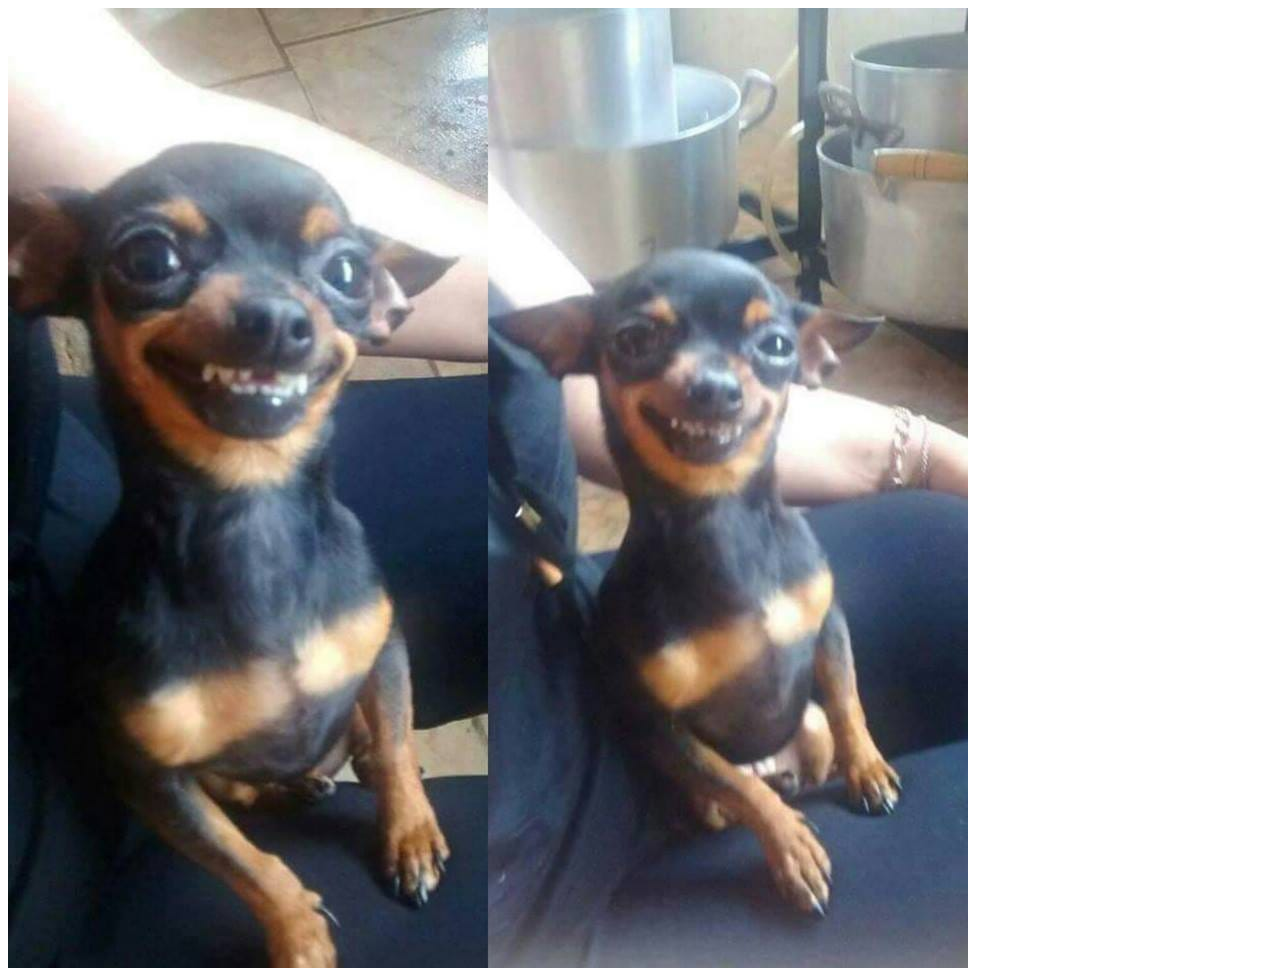
<file: aula02/index.html>
<!DOCTYPE html>
<html lang="en">
<head>
    <meta charset="UTF-8">
    <meta name="viewport" content="width=device-width, initial-scale=1.0">
    <title>Document</title>
</head>
<body>
    <img src="../tekinha.jpg" alt="doguinho">
</body>
</html>
</file>
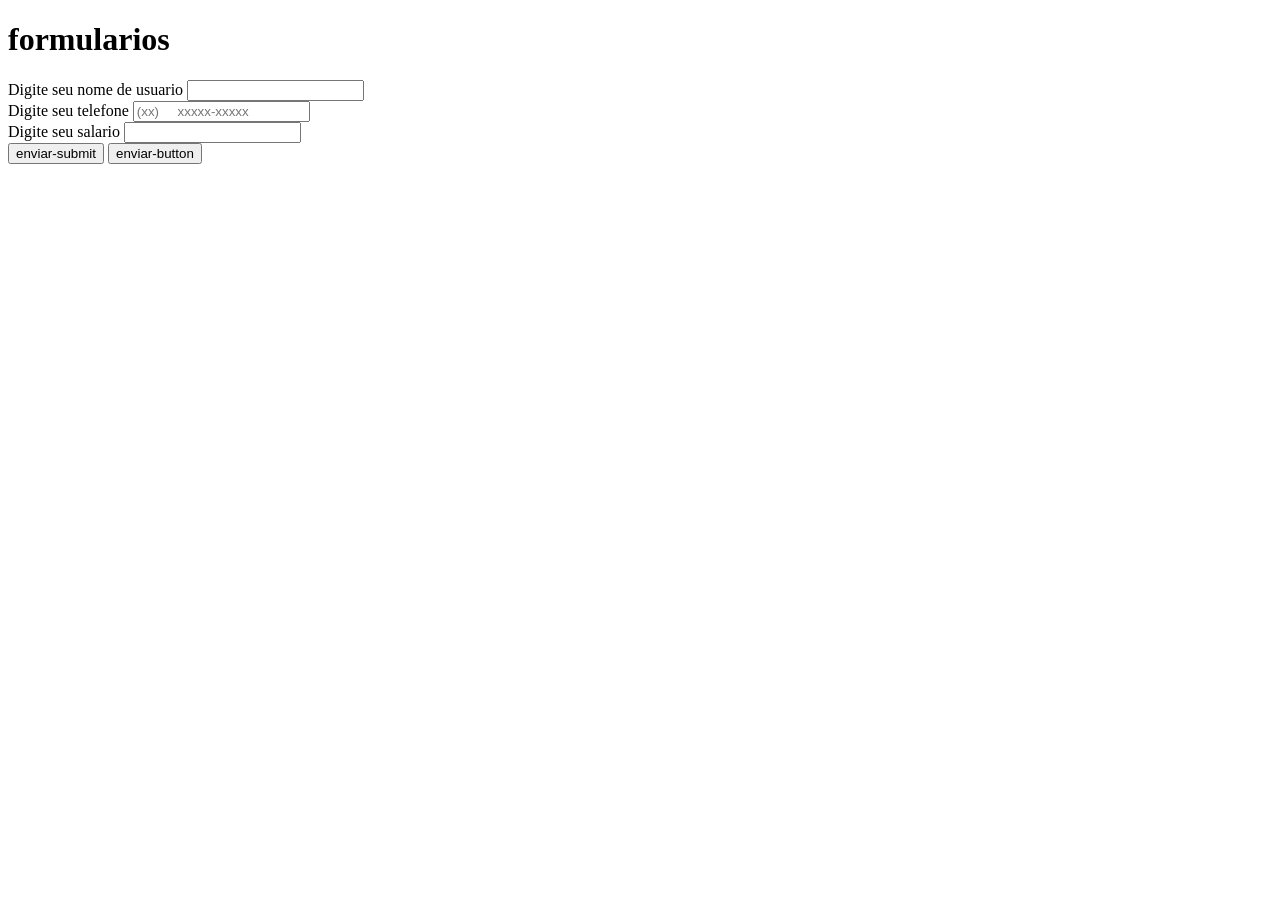
<file: aula04/index.html>
<!DOCTYPE html>
<html lang="pt-br">
<head>
    <meta charset="UTF-8">
    <meta name="viewport" content="width=device-width, initial-scale=1.0">
    <title>formulario</title>
</head>
<body>
    
<h1>formularios</h1>

<form action="#">
    <label for="nomeUser"> Digite seu nome de usuario </label>
    <input type="text" name="nomeUser" id="nomeUser">
    <br>

    <label for="telUser"> Digite seu telefone </label>
    <input type="text" name="telUser" id="telUser" placeholder="(xx) 
    xxxxx-xxxxx">
    <br>

    <label for="numeros">Digite seu salario</label>
    <input type="number" name="" id="numeros">
    <br>
    <label for="senha"></label>
    <input type="submit" value="enviar-submit">
    <input type="button" value="enviar-button">
    </label></form>


</body>
</html>
</file>
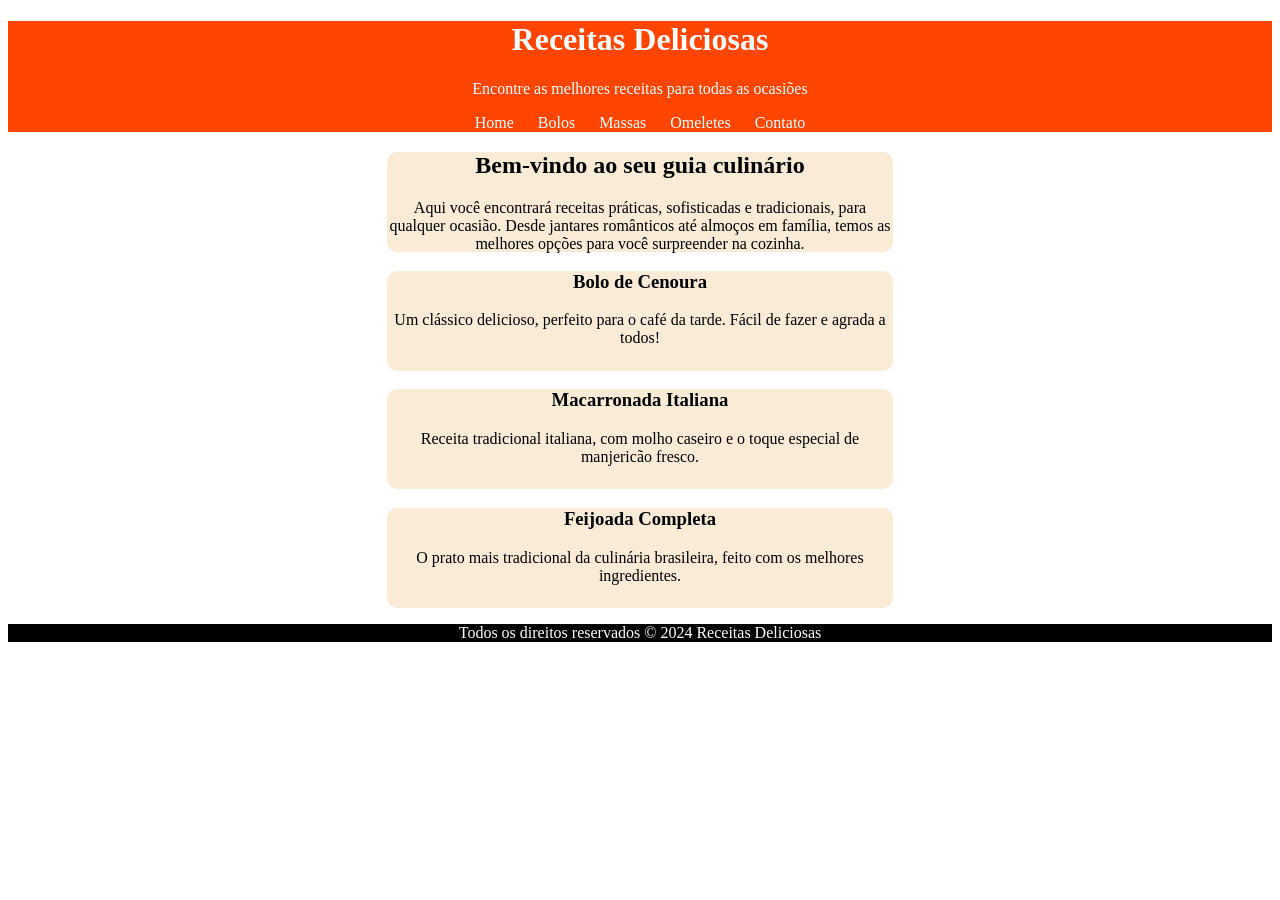
<file: aula5/index.html>
<!DOCTYPE html>
<html lang="pt-br">
  <head>
    <meta charset="UTF-8" />
    <meta name="viewport" content="width=device-width, initial-scale=1.0" />
    <title>Receitas Deliciosas</title>
    <link rel="stylesheet" href="style.css">
    
  
  </head>

  <body>
    <header class="cabecario">
      <h1>Receitas Deliciosas</h1>
      <p>Encontre as melhores receitas para todas as ocasiões</p>
      <nav >
        <a href="index.html">Home</a>
        <a href="bolos.html">Bolos</a>
        <a href="macarronada.html">Massas</a>
        <a href="omelete.html">Omeletes</a>
        <a class="linkContato" href="formulario.html">Contato</a>
      </nav>
      
    </header>

    <main>
      <article class="caixa">
        <h2>Bem-vindo ao seu guia culinário</h2>
        <p>
          Aqui você encontrará receitas práticas, sofisticadas e tradicionais, para
          qualquer ocasião. Desde jantares românticos até almoços em família, temos
          as melhores opções para você surpreender na cozinha.
        </p>
      </article>
      

      <article class="caixa2">
        <h3>Bolo de Cenoura</h3>
        <p>
          Um clássico delicioso, perfeito para o café da tarde. Fácil de
          fazer e agrada a todos!
        </p>
    
      </article>

      <article class="caixa2">
        <h3>Macarronada Italiana</h3>
        <p>
          Receita tradicional italiana, com molho caseiro e o toque
          especial de manjericão fresco.
        </p>
      </article>

      <article class="caixa2">
        <h3>Feijoada Completa</h3>
        <p>
          O prato mais tradicional da culinária brasileira, feito com os
          melhores ingredientes.
        </p>
    </main>

    <footer>
        <div class="caixa3">
      <p>Todos os direitos reservados &copy; 2024 Receitas Deliciosas</p>
    </div>
    </footer>
  </body>
</html>
</file>
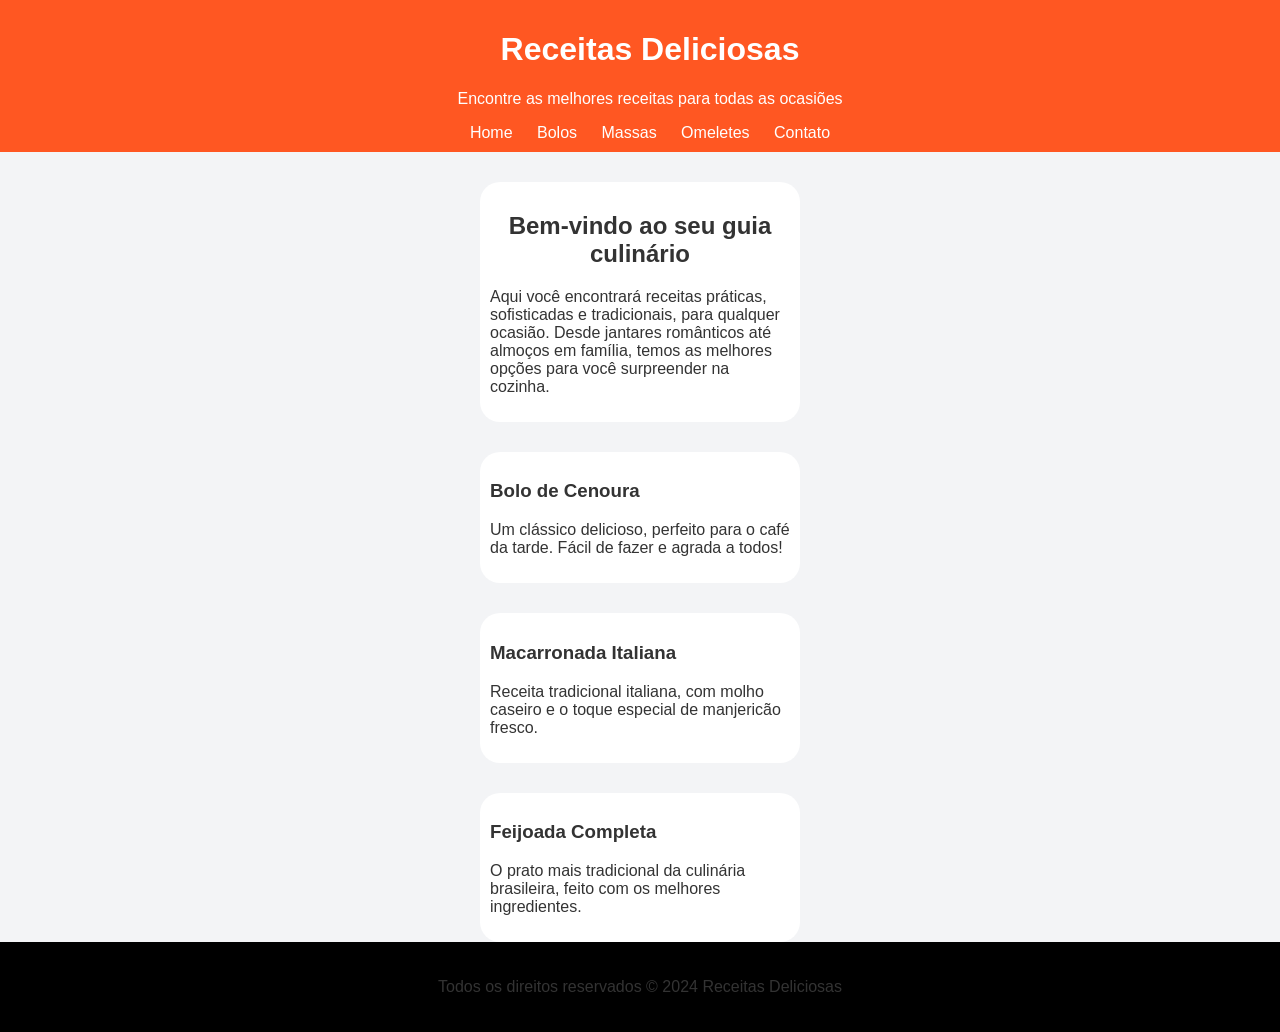
<file: aula8/index.html>
<!DOCTYPE html>
<html lang="pt-br">
  <head>
    <meta charset="UTF-8" />
    <meta name="viewport" content="width=device-width, initial-scale=1.0" />
    <title>Receitas Deliciosas</title>
    <link rel="stylesheet" href="style.css">
  </head>

  <body>
    <header>
      <h1>Receitas Deliciosas</h1>
      <p>Encontre as melhores receitas para todas as ocasiões</p>
      <nav>
        <a href="index.html">Home</a>
        <a href="bolo.html">Bolos</a>
        <a href="macarronada.html">Massas</a>
        <a href="omelete.html">Omeletes</a>
        <a href="formulario.html">Contato</a>
      </nav>
    </header>

    <main>
      <article>
        <h2>Bem-vindo ao seu guia culinário</h2>
        <p class="intro">
          Aqui você encontrará receitas práticas, sofisticadas e tradicionais, para
          qualquer ocasião. Desde jantares românticos até almoços em família, temos
          as melhores opções para você surpreender na cozinha.
        </p>
      </article>
      

      <article>
        <h3>Bolo de Cenoura</h3>
        <p>
          Um clássico delicioso, perfeito para o café da tarde. Fácil de
          fazer e agrada a todos!
        </p>
      </article>

      <article>
        <h3>Macarronada Italiana</h3>
        <p>
          Receita tradicional italiana, com molho caseiro e o toque
          especial de manjericão fresco.
        </p>
      </article>

      <article>
        <h3>Feijoada Completa</h3>
        <p>
          O prato mais tradicional da culinária brasileira, feito com os
          melhores ingredientes.
        </p>
      </article>
    </main>

    <footer>
      <p>Todos os direitos reservados &copy; 2024 Receitas Deliciosas</p>
    </footer>
  </body>
</html>
</file>
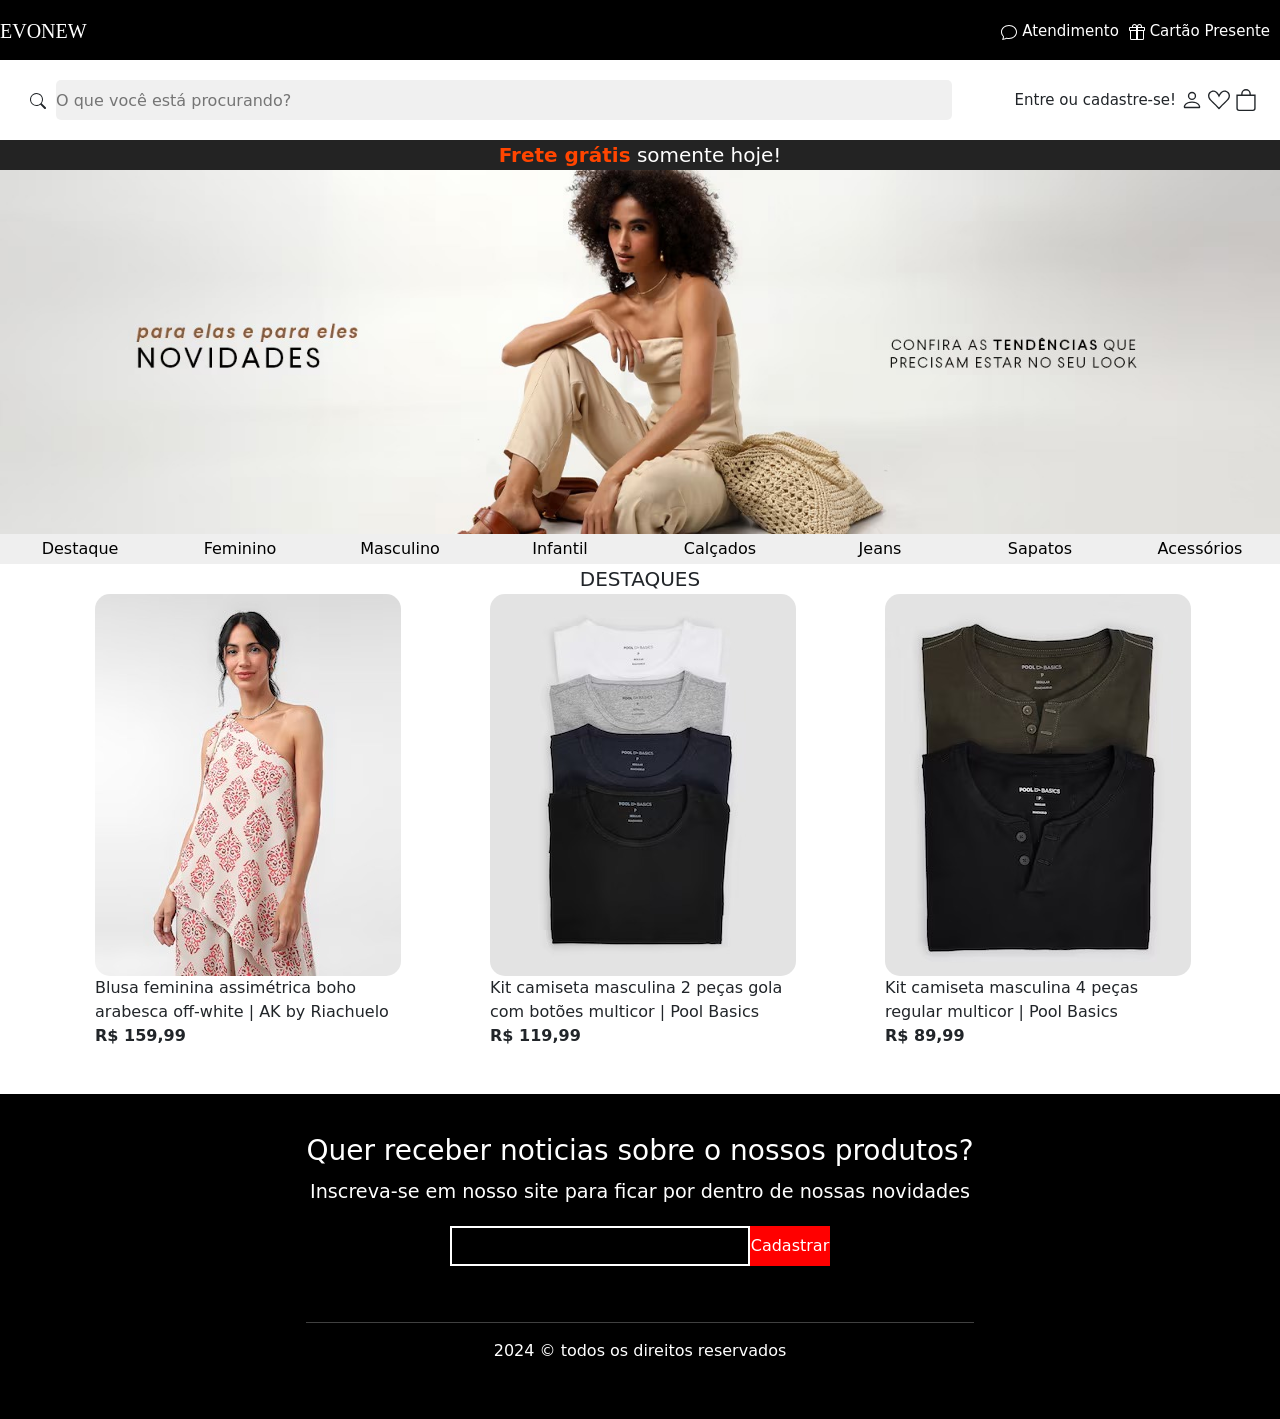
<file: projeto loja/index.html>
<!DOCTYPE html>
<html lang="pt-br">
<head>
    <meta charset="UTF-8">
    <meta name="viewport" content="width=device-width, initial-scale=1.0">
<link rel="stylesheet" href="style.css">
<link rel="stylesheet" href="https://cdn.jsdelivr.net/npm/bootstrap@5.3.0-alpha1/dist/css/bootstrap.min.css">
<script src=https://cdn.jsdelivr.net/npm/bootstrap@5.3.0-alpha1/dist/js/bootstrap.bundle.min.js></script>

    <title>EvoNew</title>
</head>
<body>
    <header>
        <div class="menu">
            <div class="logo">
                <label for="logo">EVONEW</label>
            </div>
<nav class="menu-list">
    <table>
        <li class="nav-item dropdown">
            <svg xmlns="http://www.w3.org/2000/svg" width="16" height="16" fill="currentColor" class="bi bi-chat" viewBox="0 0 16 16">
                <path d="M2.678 11.894a1 1 0 0 1 .287.801 11 11 0 0 1-.398 2c1.395-.323 2.247-.697 2.634-.893a1 1 0 0 1 .71-.074A8 8 0 0 0 8 14c3.996 0 7-2.807 7-6s-3.004-6-7-6-7 2.808-7 6c0 1.468.617 2.83 1.678 3.894m-.493 3.905a22 22 0 0 1-.713.129c-.2.032-.352-.176-.273-.362a10 10 0 0 0 .244-.637l.003-.01c.248-.72.45-1.548.524-2.319C.743 11.37 0 9.76 0 8c0-3.866 3.582-7 8-7s8 3.134 8 7-3.582 7-8 7a9 9 0 0 1-2.347-.306c-.52.263-1.639.742-3.468 1.105"/>
              </svg>
                <a href="#">Atendimento

        </li>
                </a>
                <li class="nav-item dropdown">
                    <svg xmlns="http://www.w3.org/2000/svg" width="16" height="16" fill="currentColor" class="bi bi-gift" viewBox="0 0 16 16">
                        <path d="M3 2.5a2.5 2.5 0 0 1 5 0 2.5 2.5 0 0 1 5 0v.006c0 .07 0 .27-.038.494H15a1 1 0 0 1 1 1v2a1 1 0 0 1-1 1v7.5a1.5 1.5 0 0 1-1.5 1.5h-11A1.5 1.5 0 0 1 1 14.5V7a1 1 0 0 1-1-1V4a1 1 0 0 1 1-1h2.038A3 3 0 0 1 3 2.506zm1.068.5H7v-.5a1.5 1.5 0 1 0-3 0c0 .085.002.274.045.43zM9 3h2.932l.023-.07c.043-.156.045-.345.045-.43a1.5 1.5 0 0 0-3 0zM1 4v2h6V4zm8 0v2h6V4zm5 3H9v8h4.5a.5.5 0 0 0 .5-.5zm-7 8V7H2v7.5a.5.5 0 0 0 .5.5z"/>
                      </svg>
                <a href="#">Cartão Presente

        </li>
                </a> 
       
        </div>
</nav>
</table>
  


        </div>
        <div class="main-search">
            <div class="search">
                <svg xmlns="http://www.w3.org/2000/svg" width="16" height="16" fill="currentColor" class="bi bi-search" viewBox="0 0 16 16">
                    <path d="M11.742 10.344a6.5 6.5 0 1 0-1.397 1.398h-.001q.044.06.098.115l3.85 3.85a1 1 0 0 0 1.415-1.414l-3.85-3.85a1 1 0 0 0-.115-.1zM12 6.5a5.5 5.5 0 1 1-11 0 5.5 5.5 0 0 1 11 0"/>
                </svg><input type="text" placeholder="O que você está procurando?">
            
            </div>
        <div class="login">
            <label>Entre ou cadastre-se!</label>
          <li><svg xmlns="http://www.w3.org/2000/svg" width="22" height="22" fill="currentColor" class="bi bi-person" viewBox="0 0 16 16">
            <path d="M8 8a3 3 0 1 0 0-6 3 3 0 0 0 0 6m2-3a2 2 0 1 1-4 0 2 2 0 0 1 4 0m4 8c0 1-1 1-1 1H3s-1 0-1-1 1-4 6-4 6 3 6 4m-1-.004c-.001-.246-.154-.986-.832-1.664C11.516 10.68 10.289 10 8 10s-3.516.68-4.168 1.332c-.678.678-.83 1.418-.832 1.664z"/>
          </svg></li>
          <li><svg xmlns="http://www.w3.org/2000/svg" width="22" height="22" fill="currentColor" class="bi bi-suit-heart" viewBox="0 0 16 16">
            <path d="m8 6.236-.894-1.789c-.222-.443-.607-1.08-1.152-1.595C5.418 2.345 4.776 2 4 2 2.324 2 1 3.326 1 4.92c0 1.211.554 2.066 1.868 3.37.337.334.721.695 1.146 1.093C5.122 10.423 6.5 11.717 8 13.447c1.5-1.73 2.878-3.024 3.986-4.064.425-.398.81-.76 1.146-1.093C14.446 6.986 15 6.131 15 4.92 15 3.326 13.676 2 12 2c-.777 0-1.418.345-1.954.852-.545.515-.93 1.152-1.152 1.595zm.392 8.292a.513.513 0 0 1-.784 0c-1.601-1.902-3.05-3.262-4.243-4.381C1.3 8.208 0 6.989 0 4.92 0 2.755 1.79 1 4 1c1.6 0 2.719 1.05 3.404 2.008.26.365.458.716.596.992a7.6 7.6 0 0 1 .596-.992C9.281 2.049 10.4 1 12 1c2.21 0 4 1.755 4 3.92 0 2.069-1.3 3.288-3.365 5.227-1.193 1.12-2.642 2.48-4.243 4.38z"/>
          </svg></li>
          <li><svg xmlns="http://www.w3.org/2000/svg" width="22 " height="22 " fill="currentColor" class="bi bi-bag" viewBox="0 0 16 16">
            <path d="M8 1a2.5 2.5 0 0 1 2.5 2.5V4h-5v-.5A2.5 2.5 0 0 1 8 1m3.5 3v-.5a3.5 3.5 0 1 0-7 0V4H1v10a2 2 0 0 0 2 2h10a2 2 0 0 0 2-2V4zM2 5h12v9a1 1 0 0 1-1 1H3a1 1 0 0 1-1-1z"/>
          </svg></li>
        </div>
    </div>

    </header>

    <main>
       
            <div class="titulo">
                <label><strong>Frete grátis</strong> somente hoje!</label>
            </div>
        
        
<div>
    <img src="WhatsApp Image 2024-09-23 at 16.19.20.jpeg">
</div>

<nav class="nav-list">
    
    <button>Destaque</button>
    <button>Feminino</button>
    <button>Masculino</button>
    <button>Infantil</button>
    <button>Calçados</button>
    <button>Jeans</button>
    <button>Sapatos</button>
    <button>Acessórios</button>
    
</nav>
</div>
<div class="main-h1">
     <label>Destaques</label>
</div>
<div class="conjunto">
<nav class="containers">
    <img src="WhatsApp Image 2024-09-23 at 16.19.20 (3).jpeg" alt="roupa">
    <label>
        Blusa feminina assimétrica boho arabesca off-white | AK by Riachuelo
    </label>
    <strong>R$ 159,99</strong>
</nav>
<nav class="containers">
    <img src="WhatsApp Image 2024-09-23 at 16.19.20 (2).jpeg" alt="roupa">
    <label>
        Kit camiseta masculina 2 peças gola com botões multicor | Pool Basics
        </label>
    <strong>R$ 119,99</strong>
</nav>
<nav class="containers">
    <img src="WhatsApp Image 2024-09-23 at 16.19.20 (1).jpeg">
    <label>
        Kit camiseta masculina 4 peças regular multicor | Pool Basics
    </label>
    <strong>R$ 89,99</strong>
</nav>
</div>
    </main>


    <footer>
        
        
        <div class="interface">
        
            <section class="line-footer1">
                <h3>Quer receber noticias sobre o nossos produtos?</h3>
                <p>Inscreva-se em nosso site para ficar por dentro de nossas novidades</p>
                <form action="">
                    <input type="email" name="" id="">
                    <input type="submit" value="Cadastrar"> 
                </form>
        
        
            </section>
        
            <hr>
        
            <section class="line-footer3">
                <p>2024 &copy; todos os direitos reservados</p>
            </section>
        
        </div>
        
        </footer>
        </body>
        </html>
</file>
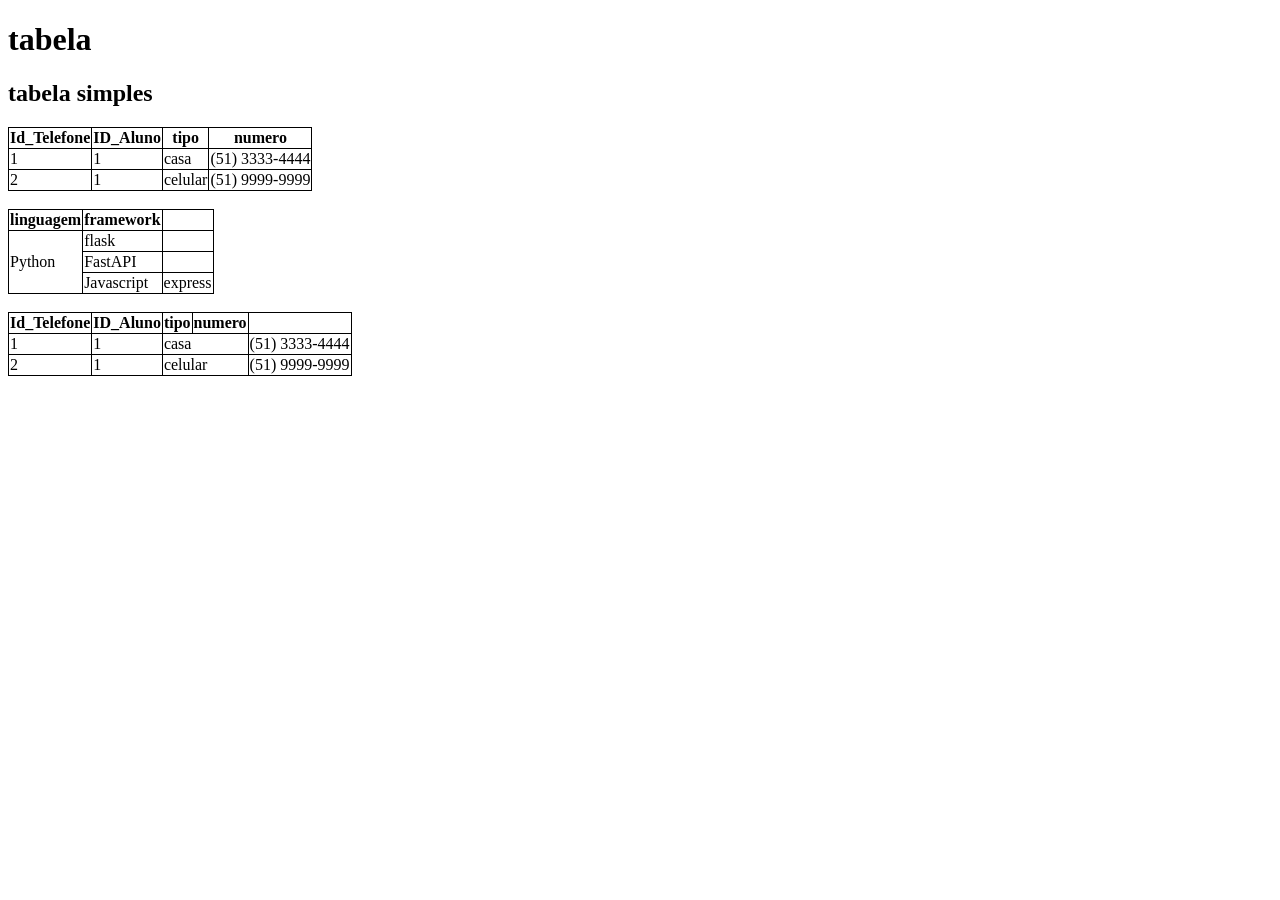
<file: aula03/tabela.html>
<!DOCTYPE html>
<html lang="pt-br">
<head>
    <meta charset="UTF-8">
    <meta name="viewport" content="width=device-width, initial-scale=1.0">
    <title>tabela</title>
    <style>
        table,td,th,tr{
            border: 1px solid black;
            border-collapse: collapse;
        }
    </style>
</head>
<body>

    <h1>tabela</h1>

    <h2>tabela simples</h2>

    <table>
        <tr>
            <th>Id_Telefone</th>
            <th> ID_Aluno </th>
            <th> tipo </th>
            <th> numero </th>
        </tr>
        <tr>
            <td>1</td>
            <td>1</td>
            <td>casa</td>
            <td>(51) 3333-4444</td>
        </tr>
        <tr><td>2</td><td>1</td><td>celular</td><td>(51) 9999-9999</td></tr>
    </table> <br>

    <table>
        <tr>
            <th>linguagem</th>
            <th>framework</th>
        </tr>
        <tr>
            <td rowspan="5">Python</td>
            <td>flask</td>
        </tr>
        <tr>
            <td>FastAPI</td>
        </tr>
        <tr>
            <td rowspan="2">Javascript</td>
            <td>express</td>
        </tr>
        <tr></tr>
    </table> <br>

    <table>
        <tr>
            <th>Id_Telefone</th>
            <th> ID_Aluno </th>
            <th> tipo </th>
            <th> numero </th>
        </tr>
        <tr>
            <td>1</td>
            <td>1</td>
            <td colspan="2">casa</td>
            <td>(51) 3333-4444</td>
        </tr>
        <tr><td>2</td>
            <td>1</td>
            <td colspan="2">celular</td>
            <td>(51) 9999-9999</td>
        </tr>
    </table>
</body>
</html>
</file>
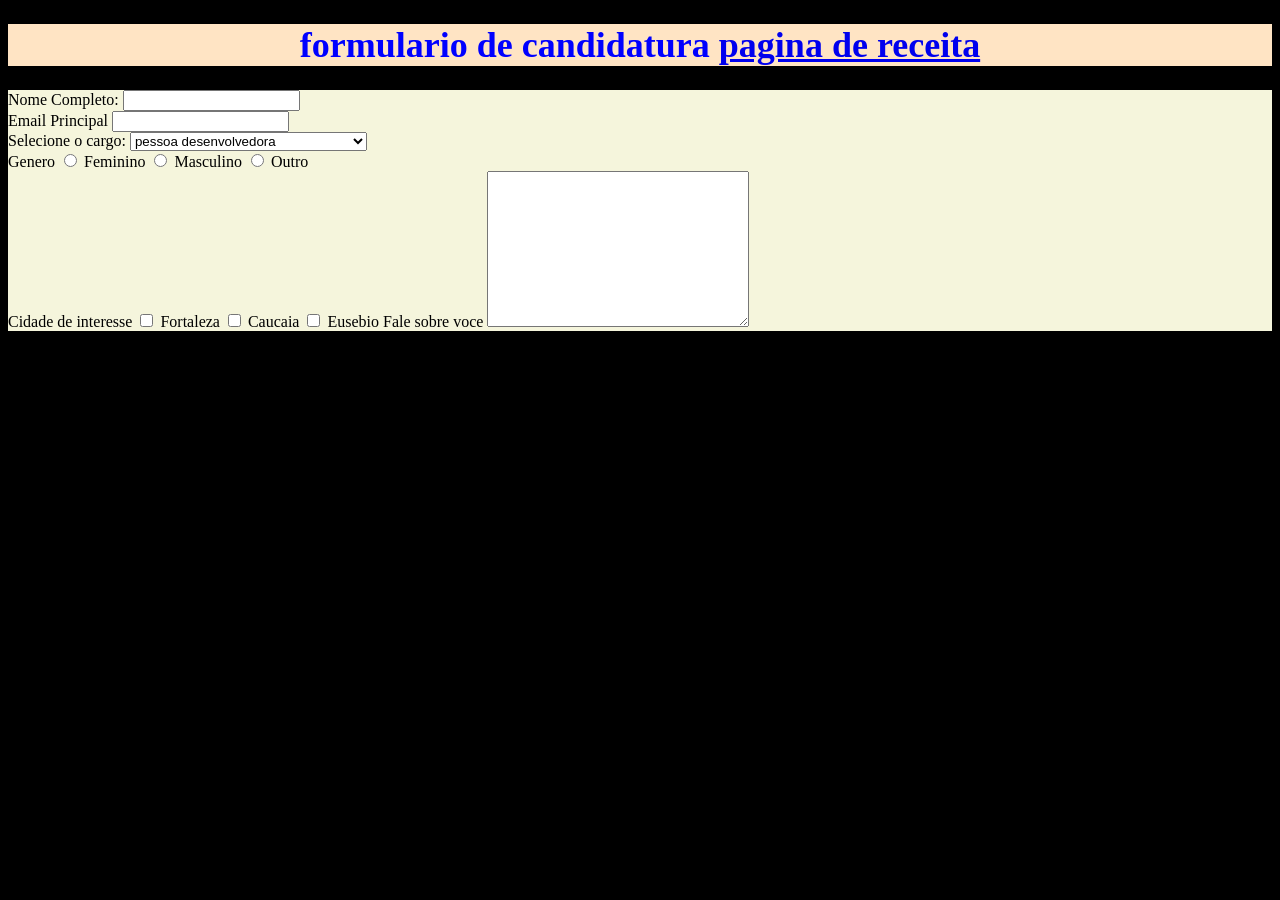
<file: aula04/formulario.html>
<!DOCTYPE html>
<html lang="pt-br">
<head>
    <meta charset="UTF-8">
    <meta name="viewport" content="width=device-width, initial-scale=1.0">
    <title>formulario dev</title>
    <link rel="stylesheet" href="style.css">
</head>
<body>


    <header>

    </header>


    <main>
        <h1>formulario de candidatura
            <a href="receita.html" height="80px">pagina de receita</a>
        </h1>

        <form>
            <label for="nomeUser"> Nome Completo:</label>
            <input type="text" name="nomeUser" id="nomeUser">
            <br>
        
            <label for="email"> Email Principal </label>
            <input type="email" name="email" id="email">
            <br>
        
            <label for="cargoUser"> Selecione o cargo: </label>
            <select name="selecione o cargo" id="cargoUser">
                <option value="desenvolvedor(a)">pessoa desenvolvedora</option>
                <option value="analista">analista de sistema</option>
                <option value="administrador(a)">administrador(a) de banco de dados</option>
                <option value="testador(a)">testador(a)</option>
            </select>
            <br>
        
                <label for="genero">Genero</label>
                <input type="radio" name="genero" id="f" value="feminino">
                <label for="f">Feminino</label>
                <input type="radio" name="genero" id="m" value="masculino">
                <label for="M">Masculino</label>
                <input type="radio" name="genero" id="o" value="outro">
                <label for="o">Outro</label>
                <br>
        
                <label for="cidade">Cidade de interesse</label>
        
                <input type="checkbox" name="cidade" id="Fortaleza" value="Fortaleza">
                <label for="cidade">Fortaleza</label>
        
                <input type="checkbox" name="cidade" id="Caucaia">
                <label for="cidade">Caucaia</label>
        
                <input type="checkbox" name="cidade" id="Eusebio">
                <label for="cidade">Eusebio</label>
        
                <label for="sobre">Fale sobre voce</label>
                <textarea name="" id="sobre" cols="30" rows="10" maxlength="500">
                </textarea>
        
        </form>


    </main>



    <footer>


    </footer>


















</body>
</html>
</file>
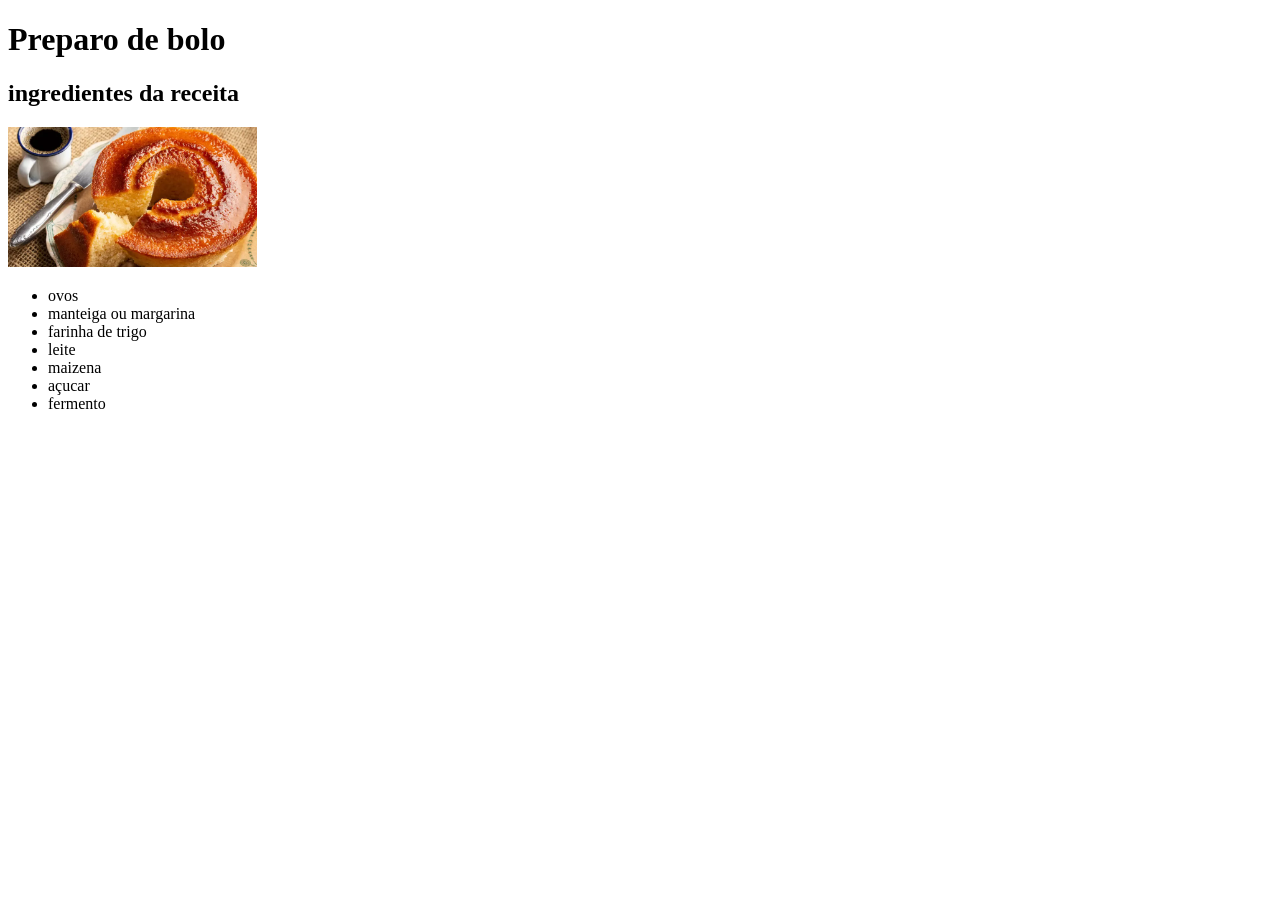
<file: aula04/receita.html>
<!DOCTYPE html>
<html lang="pt-br">
<head>
    <meta charset="UTF-8">
    <meta name="viewport" content="width=device-width, initial-scale=1.0">
    <title>receita</title>
</head>
<body>
    <h1>Preparo de bolo</h1>

    <h2>ingredientes da receita</h2>
<img src="imagens/1965248167-bolo-simples-claro.webp" alt="bolo" height="140px">

    <ul>
      <li>ovos</li>
      <li>manteiga ou margarina</li>
      <li>farinha de trigo</li>
      <li>leite</li>
      <li>maizena</li>
      <li>açucar</li>
      <li>fermento</li>
    </ul>
    
</body>
</html>
</file>
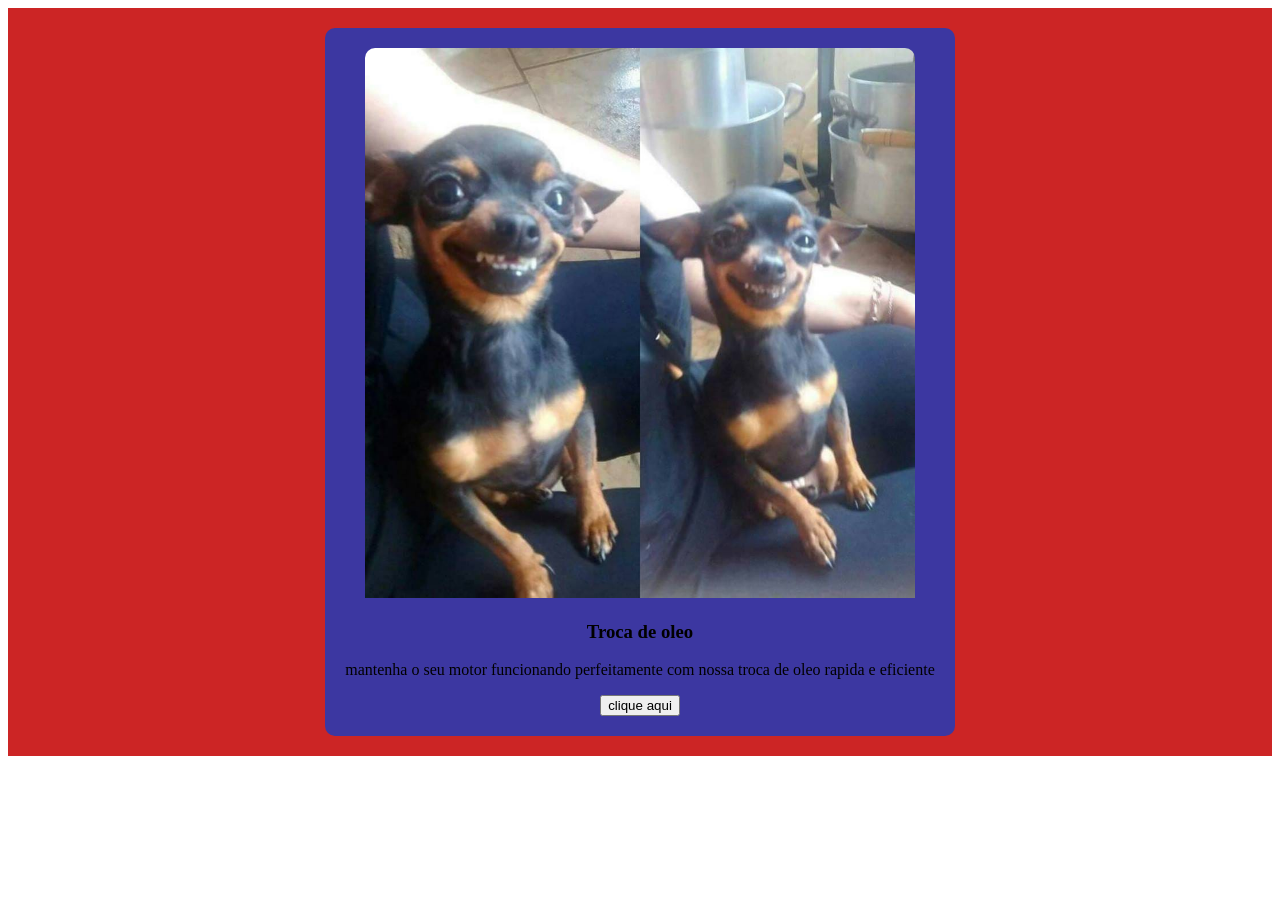
<file: aula6/cardes.html>
<!DOCTYPE html>
<html lang="pt-br">
<head>
    <meta charset="UTF-8">
    <meta name="viewport" content="width=device-width, initial-scale=1.0">
    <title>Document</title>
    <link rel="stylesheet" href="cardes.css">
</head>
<body>
    <div class="card">
        <div class="subcard">
            <img src="../aula03/imagens/tekinha.jpg" alt="troca de oleo">
            <h3>Troca de oleo</h3>
            <p>mantenha o seu motor funcionando perfeitamente com nossa troca de oleo rapida e eficiente</p>
            <button>clique aqui</button>
        </div>
    </div>


</body>
</html>
</file>
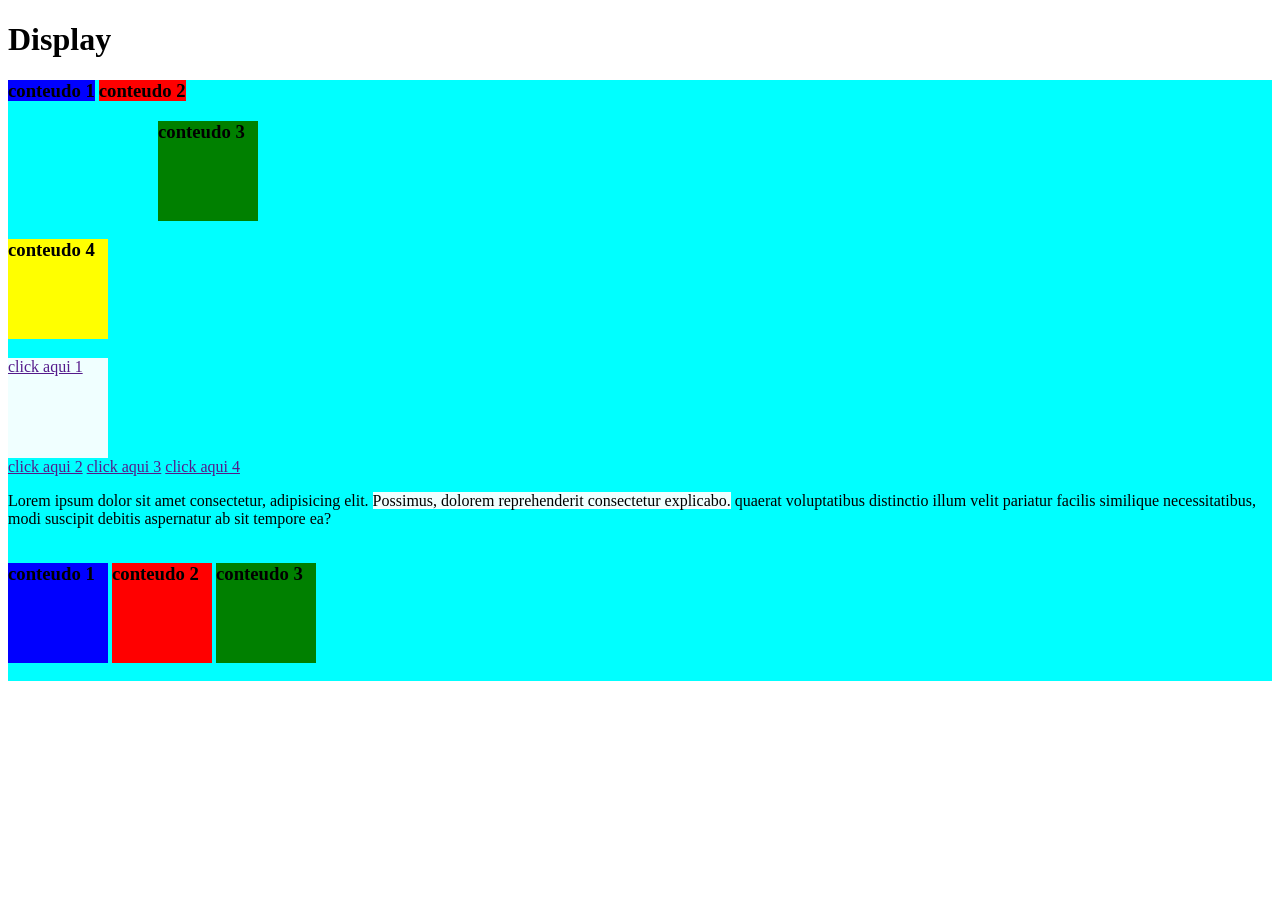
<file: aula6/display.html>
<!DOCTYPE html>
<html lang="pt-br">
<head>
    <meta charset="UTF-8">
    <meta name="viewport" content="width=device-width, initial-scale=1.0">
    <title>Document</title>

    <style>
        .conteudo{
            
            background-color: aqua;
        }
        .cor1{
            background-color:blue;
            width: 100px;
            height: 100px;
            display: block;
        }
        .cor2{
            background-color:red;
            width: 100px;
            height: 100px;
            display: block;
        }
        .cor3{
            background-color:green;
            width: 100px;
            height: 100px;
            display: block;
            margin-left: 150px;
        }
        .cor4{
            background-color:yellow;
            width: 100px;
            height: 100px;
            display: block;
        }
        span{
            background-color: azure;
        }

        .box1{
            background-color:blue;
            width: 100px;
            height: 100px;
            display: inline-block;
        }
        .box2{
            background-color:red;
            width: 100px;
            height: 100px;
            display: inline-block;
        }
        .box3{
            background-color:green;
            width: 100px;
            height: 100px;
            display: inline-block;
        }
        .box4{
            background-color:yellow;
            width: 100px;
            height: 100px;
            display: inline-block;
        }
    </style>

</head>
<body>
    <h1>Display</h1>
    <div class="conteudo">
        <!-- Display block -->
        <h3 style="display: inline;" class="cor1">conteudo 1</h3>
        <h3 style="display: inline;" class="cor2">conteudo 2</h3>
        <h3 class="cor3">conteudo 3</h3>
        <h3 class="cor4">conteudo 4</h3>
       
        
       <!-- Display inline -->
        <a style="display: block; width: 100px; height: 100px; background-color: azure;" href="">click aqui 1</a>
        <a href="">click aqui 2</a>
        <a href="">click aqui 3</a>
        <a href="">click aqui 4</a>

        <p>
            Lorem ipsum dolor sit amet consectetur, adipisicing elit. <span>Possimus, dolorem reprehenderit consectetur explicabo.</span> quaerat voluptatibus distinctio illum velit pariatur facilis similique necessitatibus, modi suscipit debitis aspernatur ab sit tempore ea?
        </p>
        <!-- Display inline-block -->
        <h3 class="box1">conteudo 1</h3>
        <h3 class="box2">conteudo 2</h3>
        <h3 class="box3">conteudo 3</h3>
        <!-- Display none -->
        <h3 style="display: none;" class="box4">conteudo 4</h3>
    </div>
</body>
</html>
</file>
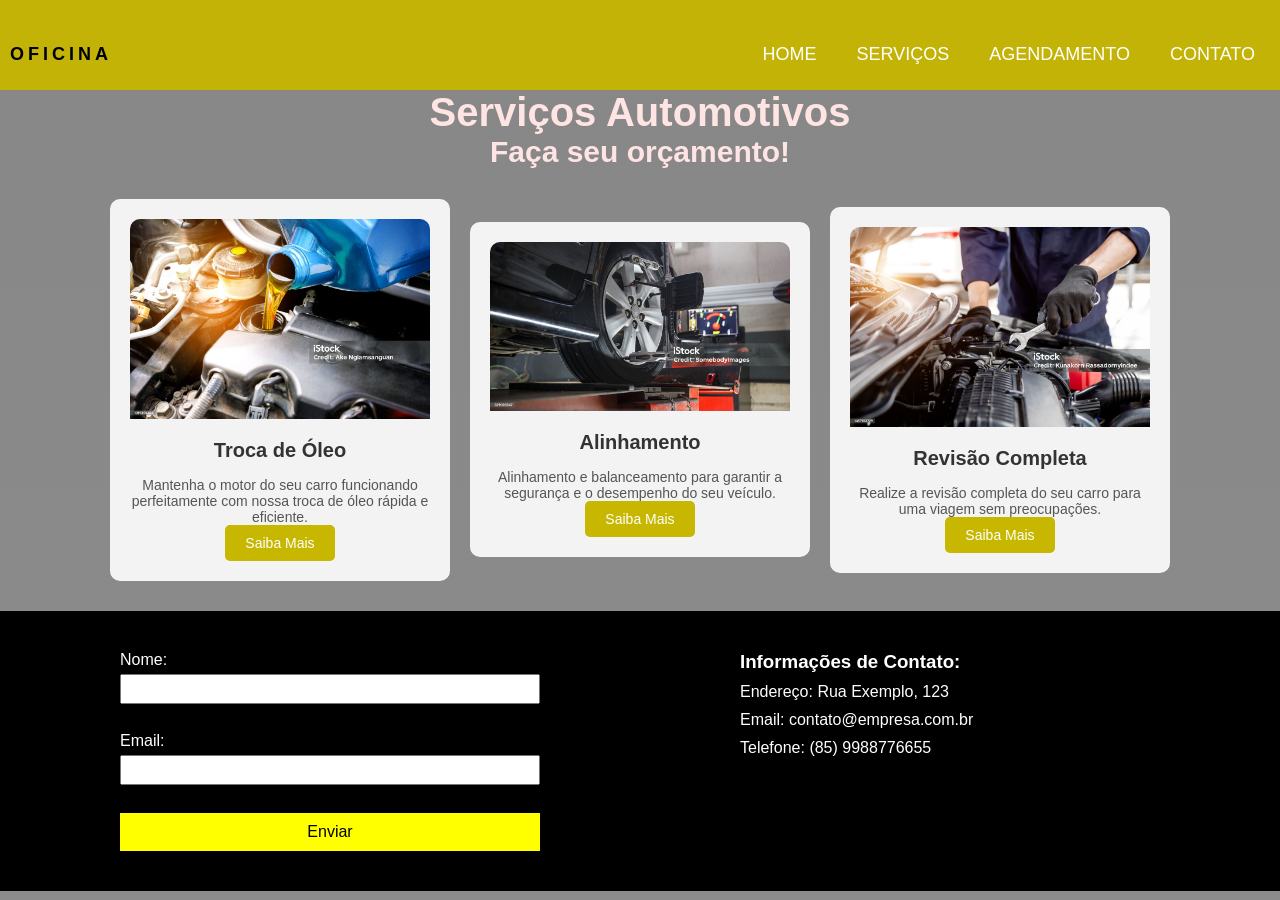
<file: aula6/oficina.html>
<!DOCTYPE html>
<html lang="pt-br">
<head>
    <meta charset="UTF-8">
    <meta name="viewport" content="width=device-width, initial-scale=1.0">
    <link rel="stylesheet" href="style.css">
    <title>Oficina</title>
</head>
<body>
    <header>
        <div class="menu">
            <h1 class="logo">Oficina</h1>
            <nav class="header-menu">
                <ul class="lista-menu">
                    <li><a href="#">Home</a></li>
                    <li><a href="#">Serviços</a></li>
                    <li><a href="#">Agendamento</a></li>
                    <li><a href="#">Contato</a></li>
                </ul>
            </nav>
        </div>
    </header>
    <main>
        <div class="main-content">
            <h1 class="titulo">Serviços Automotivos</h1>
            <h2 class="subtitulo">Faça seu orçamento!</h2>
            
            <div class="cards-container">
                <div class="card">
                    <img src="troca de oleo.jpg" alt="Troca de Óleo">
                    <h3>Troca de Óleo</h3>
                    <p>Mantenha o motor do seu carro funcionando perfeitamente com nossa troca de óleo rápida e eficiente.</p>
                    <button>Saiba Mais</button>
                </div>
                <div class="card">
                    <img src="alinhamento.jpg" alt="Alinhamento">
                    <h3>Alinhamento</h3>
                    <p>Alinhamento e balanceamento para garantir a segurança e o desempenho do seu veículo.</p>
                    <button>Saiba Mais</button>
                </div>
                <div class="card">
                    <img src="revisao.jpg" alt="Revisão Completa">
                    <h3>Revisão Completa</h3>
                    <p>Realize a revisão completa do seu carro para uma viagem sem preocupações.</p>
                    <button>Saiba Mais</button>
                </div>
            </div>
            
        </div>
    </main>
    <footer>
        <div class="footer-container">
            <div class="footer-form">
                <form action="#">
                    <label for="name">Nome:</label>
                    <input type="text" id="name" name="name"><br>
                    <label for="email">Email:</label>
                    <input type="email" id="email" name="email"><br>
                    <button id="button-form" type="submit">Enviar</button>
                </form>
            </div>
            <div class="footer-contact">
                <h3>Informações de Contato:</h3>
                <p>Endereço: Rua Exemplo, 123</p>
                <p>Email: contato@empresa.com.br</p>
                <p>Telefone: (85) 9988776655</p>
            </div>
        </div>
    </footer>
</body>
</html>
</file>
<file: aula5/style.css>
header{
    background-color: orangered;
    text-align: center;
    color: white;
    
}

.caixa{
    text-align: center;
    background-color: antiquewhite;
    height: 100px;
    border-radius: 10px;
    margin-left: 30%;
    width: 40%;

}

.caixa2{
    text-align: center;
    background-color: antiquewhite;
    width: 40%;
    margin-left: 30%;
    height: 100px;
    border-radius: 10px;
    
}

.caixa3{
    background-color: black;
    color: white;
    text-align: center;
}

a{
    text-decoration: none;
    color: white;
    margin: 10px;
}
</file>
<file: aula8/style.css>
/* Estilo global */
body {
    font-family: Arial, sans-serif;
    background-color: #f3f4f6;
    color: #333;
    margin: 0;
    padding: 0;
  }
  header{
    text-align: center;
    background-color: #ff5722;
    color: white;
    padding: 10px;;
  }
  header nav a{
    text-decoration: none;
    color: white;
    padding: 10px;
  }
  article{
    background-color: white;
    padding: 10px;
    width: 400px;
    border-radius: 20px;
    margin: auto;
    margin-top: 30px;
  }
  article img{
    border-radius: 10px;
    margin: 10px;
  }
  footer{
    background-color: black;
    padding: 20px;
    text-align: center;
  }
  main h2{
    text-align: center;
  }

  @media (max-width:700px){
    body{
        background-color: blue;
    }
  }


  @media (min-width:700px){

}

@media (min-width:768px){

}

@media (min-width:992px){

}

@media (min-width:1200px){

}

main h2{
}

@media (max-width:600px) and (orientation:portrait){
    body{
        background-color: blue;
    }

}

header{
    width: 100%;
}
article{
    background-color: white;
    padding: 10px;
    width: 300px;
    border-radius: 20px;
    margin: auto;
    margin-top: 30px;
}
.textoHearder{
    display: none;
}
</file>
<file: projeto loja/style.css>
*{
    margin: 0px;
    padding: 0px;
 box-sizing: border-box;
}

header{    width: 100%;
}

main{
    width: 100%;
}

.menu{
background-color: black;
    width: 100%;
    height: 60px;
    color:white;
    font-size: 15px;
    display:flex;
    align-items: center; 
    justify-content: center;
    
   
   
   
}
.logo label{
    width: 20px;
    height: 20px;
    font-size: 20px;
    font-family:'Times New Roman', Times, serif;
    cursor: pointer;

    

}
.menu-list a{
    text-decoration:none;
    color:white;
    
}


.menu-list{
    width: 100%;
    height: 20px;
    text-decoration: none;
    list-style:none;
    display: flex;
    flex-direction: row;
    justify-content: flex-end;
    gap: 10px;
    
    
    
}

.search svg{
    align-items: center;
    margin: 10px;
}
.main-search{
    width: 100%;
    height: 80px;
   
    display: flex;
   
    
    padding: 20px;
    justify-content: space-between;
    align-items: center;
    
}

.search input{
    width: 70vw;
    border-radius: 5px;
    border: none;
    background-color: rgb(181, 178, 178,0.2);
    height: 40px;
}
    
    .login label{
        font-size: 15px;
        
    }
.login{
    width: 20%;
    font-size: 11px;
    display: flex;
    text-decoration: none;
    list-style: none;
    justify-content: space-around;
}
.login svg{
    cursor: pointer;
}
.login label{
    cursor: pointer;
}
.menu .menu-list a::before{     
    content: '';
    position: absolute;
    bottom: 0px;
    left: 20px;
    width: 0px;
    height: 2px;
    
    transition: all 0.5ms ease-in;
}
.menu .menu-list a:hover:before{
    width: 80%;
    background-color: white;
}
.titulo{
    width: 100%;
    height: 20px;
    font-size: 30px;
}
.nav-list{
   
    width: 100%;
    height: 30px;
   
    display: flex;
   
    align-items: center;

}
.nav-list button{
border: none;
color: black;
width: 100%;
height: 100%;
position: relative;
}
.nav-list button::after{
content: " ";
width: 0%;
height: 2px;
background-color: black;
position: absolute;
left: 0;
bottom: 0;


}.nav-list button:hover::after{
    width: 100%;
}



.titulo{
    width: 100%;
    height: 30px;
    font-size: 20px;
    display: flex;
    align-items: center;
    justify-content: center;
    color: white;
    background-color: rgb(35, 35, 35);

}
.titulo strong{
    color:orangered;

}
.main-conteudo img{
    width: 100%;
   
}
.main-h1{
    text-transform: uppercase;
    width: 100%;
    height: 30px;
    font-size: 20px;
    display: flex;
    align-items: center;
    justify-content: center;
   

}
.containers{

    width: 300px;
     height: 500px;



}
.conjunto img{
    border-radius: 15px;
    cursor: pointer;
    
    
}
.conjunto{
    flex-wrap: wrap;

     width:100%;
    display: flex;
    justify-content: space-evenly;

}
main div>img{
    width: 100%;
}
.interface{
    
    max-width: 1280px;
    margin: 0 auto;
}


footer{
    background-color: #000000;
    width: 100%;
    display: flex;
    
    flex-wrap: wrap;
    justify-content: space-around;
  
    color: white;
    padding: 40px 0;
}

footer .line-footer1{
    text-align: center;
    
    padding-bottom: 40px;
}

.line-footer1 h2{
    font-size: 2.5rem;
}

.line-footer1 p{
    font-size: 1.2rem;
    margin: 10px 0 20px 0;
}

.line-footer1 form{
    display: flex;
    align-items: center;
    justify-content: center;
}

.line-footer1 form input[type=email]{
    width: 300px;
    height: 40px;
    background: transparent;
    border: 2px solid white;
    color: white;
    padding: 10px;
    outline: 0;
}

.line-footer1 form input[type=submit]{
    width: 80px;
    height: 40px;
    background-color:red;
    border: 0;
    color: white;
    cursor: pointer;
    transition: .2s;
}

.line-footer1 form input[type=submit]:hover{
    background-color: white;
    color: red;
}

footer .line-footer2{
    padding: 40px 0;
    display: flex;
    justify-content: space-between;
}

footer .line-footer2 .coluna-line-footer{
    display: flex;
    flex-direction: column;
    max-width: calc(100% / 11);
    
}


.line-footer2 .coluna-line-footer h3{
    color: red;
    margin-bottom: 20px;
    
}

.line-footer2 .box-line-footer a{
    color: white;
    display: block;
    margin: 20px;
    text-decoration: none;
    font-size: 9rem;
    

}

.coluna-line-footer .btn-redes button{
    width: 40px;
    height: 40px;
    border-radius:50%;
    border: 2px solid white;
    margin: 5px;
   color:rgb(229, 74, 50);
   background: transparent;
   
}
.line-footer3{
    width: 100%;
    display: flex;
    justify-content: center;
    
}
</file>
<file: aula04/style.css>
h1{
    color: blue;
    background-color: bisque;
    text-align: center;
    font-size: 36px;
}

body{
    background-color: black;
}

form{
    background-color: beige;
}
</file>
<file: aula6/cardes.css>
.card{
    background-color: rgb(204, 37, 37);
    padding: 20px;
    margin: 0px;
    justify-content: space-around;
    display: flex;
    flex-wrap: wrap;
    align-items: center;
}

.subcard{
    background-color: rgb(60, 55, 161);
    border-radius: 10px;
    margin: 0 10px;
    padding: 20px;
    text-align: center;
}

.card img{
    width: 550px;
    border-radius: 10px 10px 0 0;
}
</file>
<file: aula6/style.css>
* {
    margin: 0;
    padding: 0;
}

html {
    width: 100vw;
    height: 100vh;
    font-size: 62.5%;
    color: black;
    font-family: Arial, Helvetica, sans-serif;
}

body {
    background: linear-gradient(rgb(16, 16, 16, 0.5), rgb(25, 25, 25, 0.5)), url("https://images.pexels.com/photos/4489704/pexels-photo-4489704.jpeg?auto=compress&cs=tinysrgb&w=1260&h=750&dpr=1");
    background-position: center center;
    background-size: cover;
    background-repeat: no-repeat;
    background-position-y: 0px;
}

header {
    width: 100%;
    height: 7vw;
    background: rgb(199, 183, 1, 0.947);
}

.menu {
    text-transform: uppercase;
    height: 100%;
    display: flex;
    justify-content: space-between;
    padding: 10px;
    align-items: center;
    font-size: 18px;
}

.logo {
    font-size: 1.8rem;
    letter-spacing: 0.4rem;
    cursor: pointer;
}

.menu .lista-menu {
    display: flex;
    list-style: none;
    gap: 10px;
    align-items: center;
}

.menu .lista-menu a{
    text-decoration: none;
    color: white;
    padding: 15px;
    transition: 2ms ease-in;
    position: relative;
}

.menu .lista-menu a::before{
    content: '';
    position: absolute;
    bottom: 0px;
    left: 0px;
    width: 0px;
    height: 2px;
    background-color: wheat;
    transition: all 1s ease;
}

.menu .lista-menu a:hover:before{
    width: 100%;
    background-color: yellow;
}

main {
    height: 80%;
    display: flex;
    justify-content: center;
    align-items: center;
    gap: 20px;
}

.main-content {
    display: flex;
    flex-direction: column;
    justify-content: center;
    align-items: center;
    color: rgb(255, 228, 228);
    font-size: 20px;
}

footer {
    background-color: black;
    color: white;
    padding: 20px 0;
    font-size: 1.6rem;
}

.footer-container {
    display: flex;
    justify-content: space-between;
    align-items: flex-start;
    max-width: 1350px;
    margin: 0 auto;
    margin-bottom: 0;
    padding: 20px;
}

.footer-form, .footer-contact {
    flex: 1;
    margin: 0 100px;
}

.footer-form h3, .footer-contact h3 {
    margin-bottom: 10px;
}

.footer-form form {
    display: flex;
    flex-direction: column;
}

.footer-form label {
    margin-bottom: 5px;
}

.footer-form input {
    margin-bottom: 10px;
    padding: 5px;
    font-size: 1.4rem;
}

.footer-form button {
    padding: 10px;
    font-size: 1.6rem;
    background-color: yellow;
    border: none;
    cursor: pointer;
}

.footer-contact p {
    margin-bottom: 10px;
}



/* Estilo dos cards */
.cards-container {
    display: flex;
    justify-content: space-around;
    align-items: center;
    margin: 0 10px;
    padding: 20px;
    flex-wrap: wrap;
}

.card {
    background-color: rgba(255, 255, 255, 0.9);
    border-radius: 10px;
    margin: 10px;
    width: 300px;
    padding: 20px;
    text-align: center;
    
}



.card img {
    width: 100%;
    border-radius: 10px 10px 0 0;
}

.card h3 {
    font-size: 20px;
    margin: 15px 0;
    color: #333;
}

.card p {
    font-size: 14px;
    color: #555;
}

.card button {
    background-color: #c7b701;
    color: white;
    border: none;
    padding: 10px 20px;
    font-size: 14px;
    
    border-radius: 5px;
    
}

.card button:hover {
    background-color: #a79700;
}
</file>
